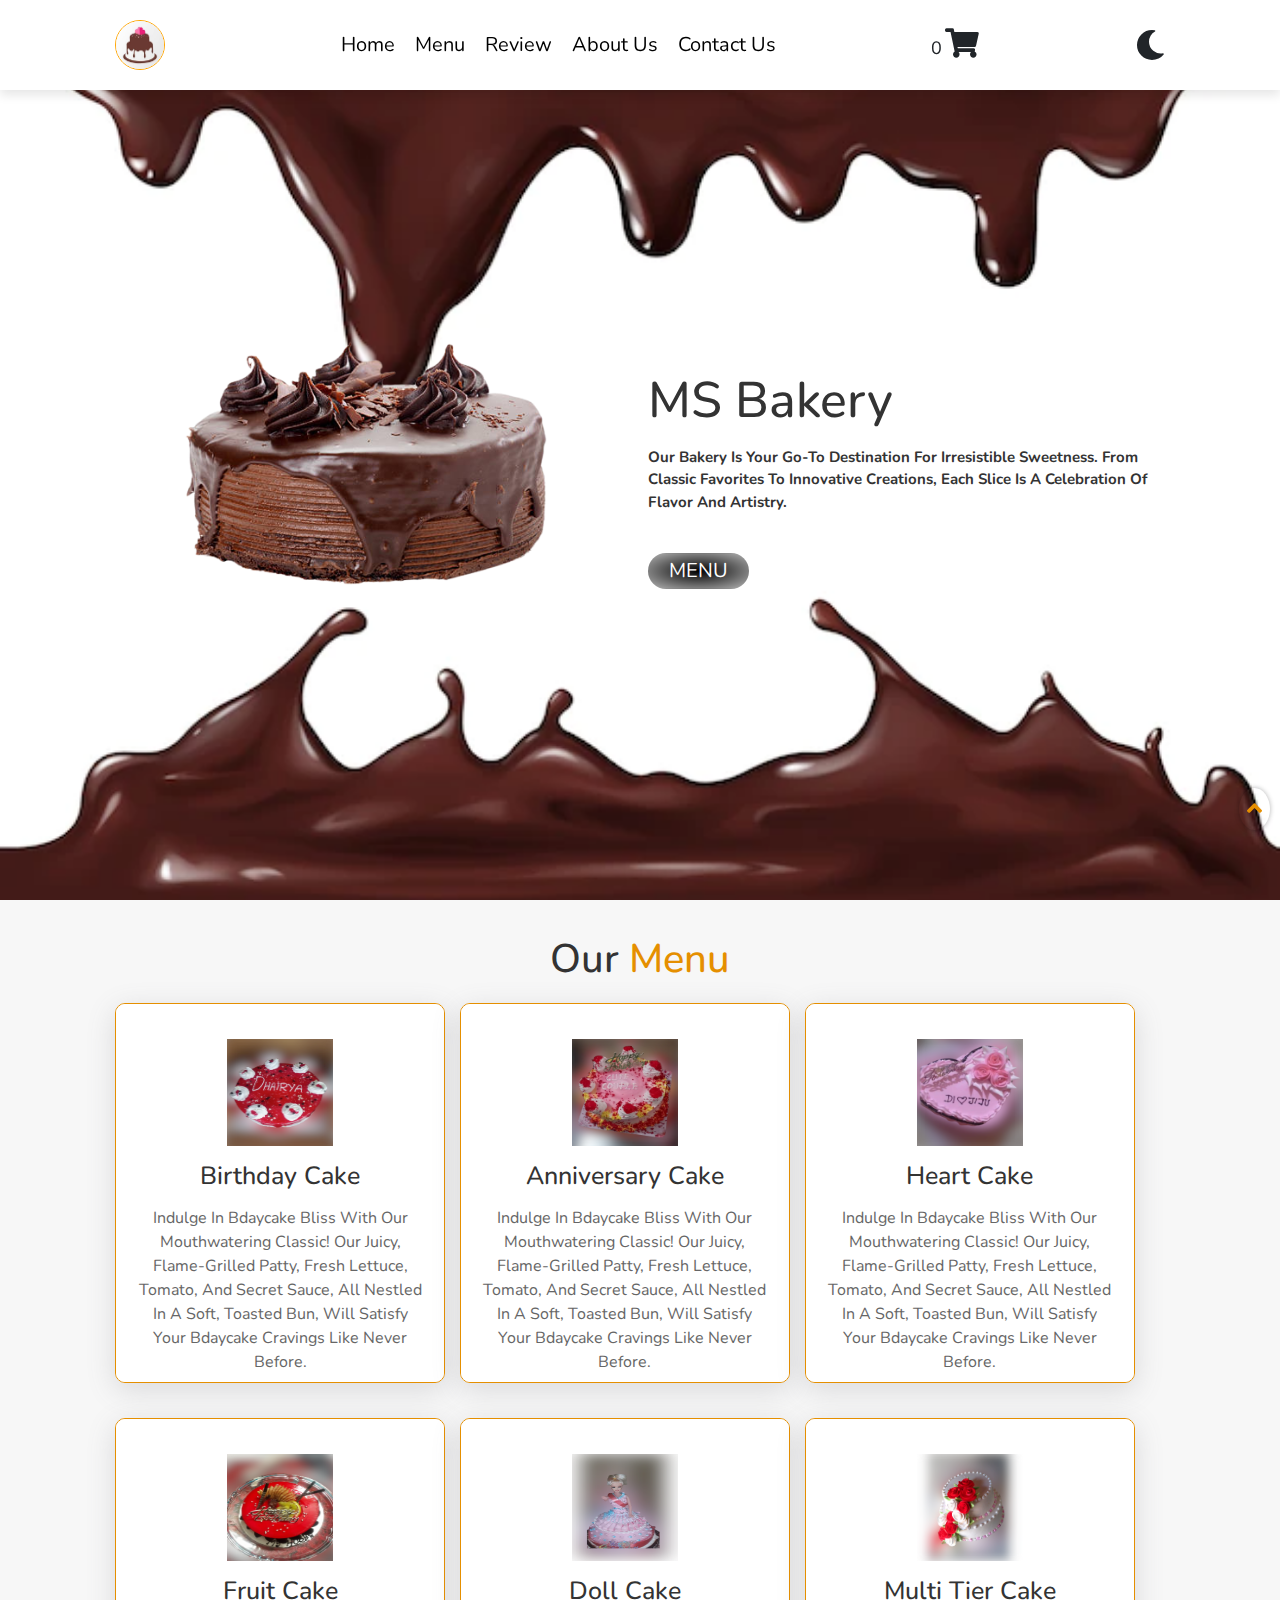
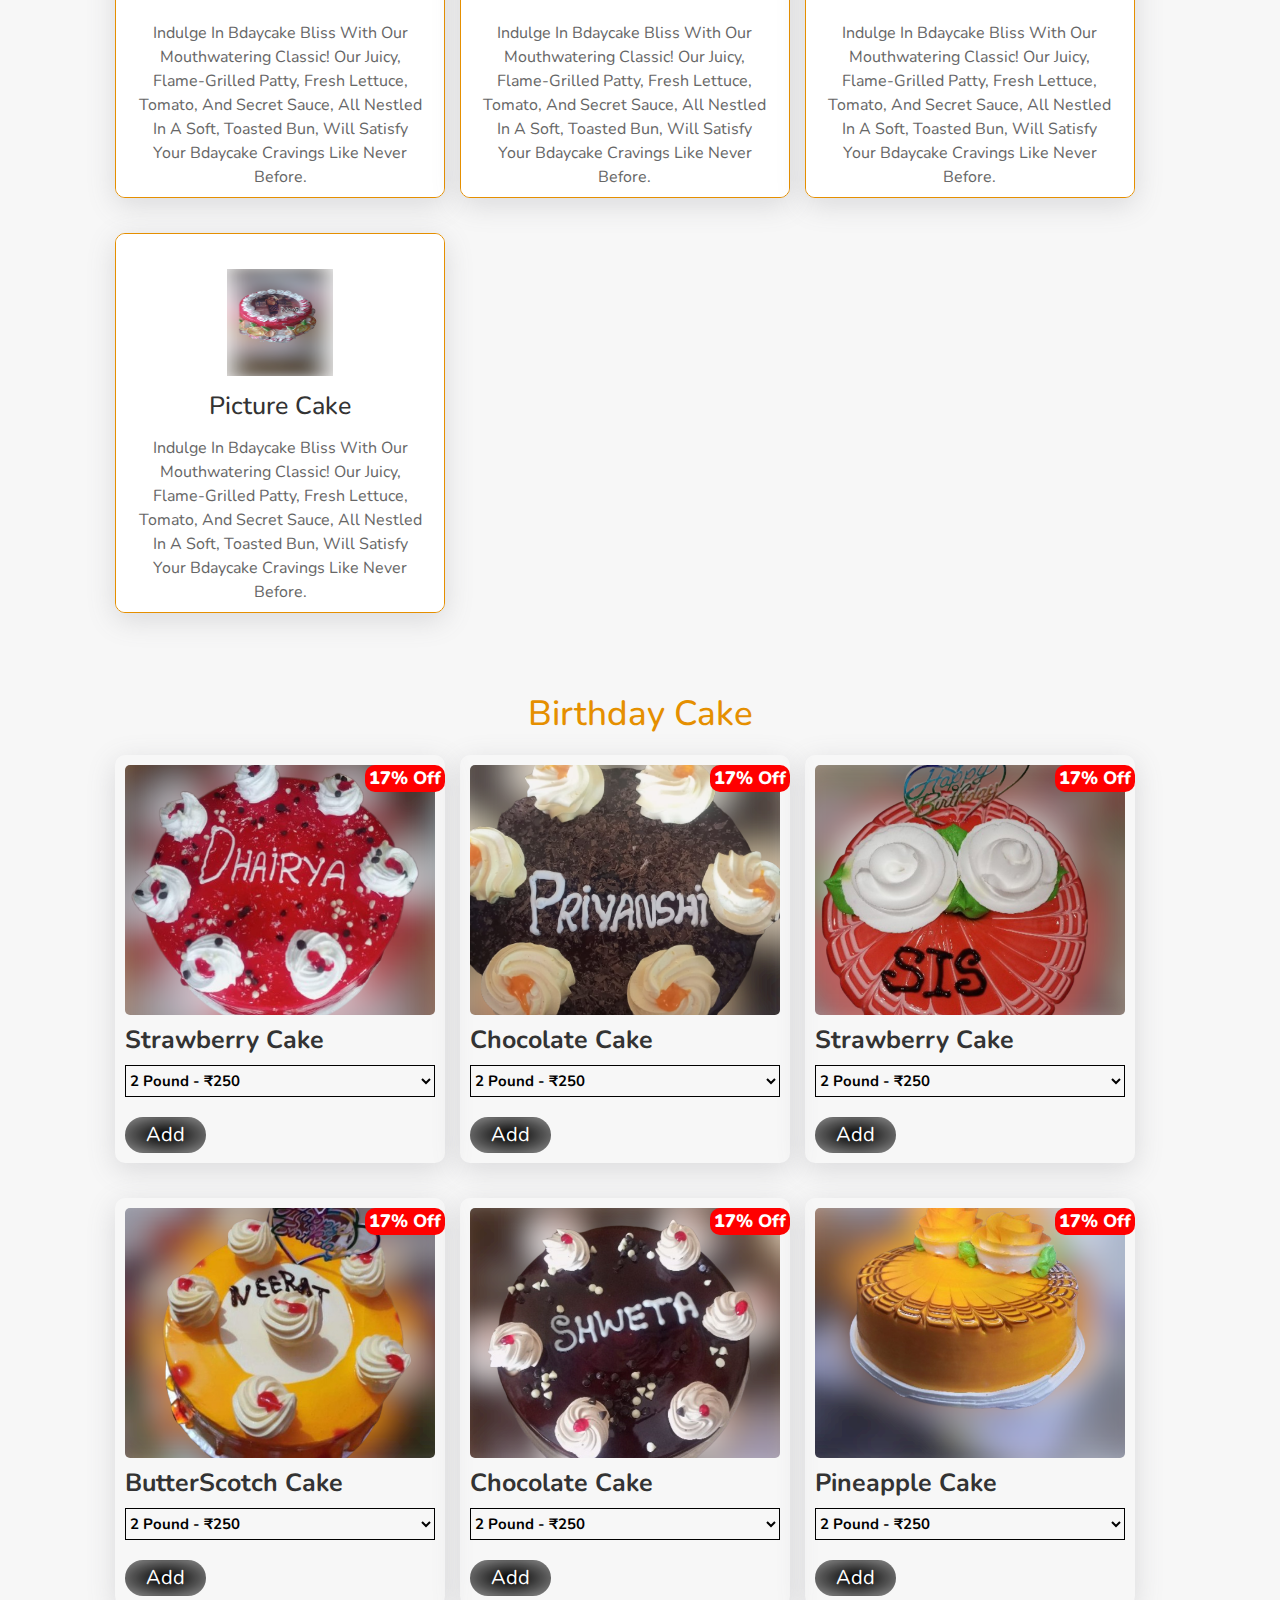
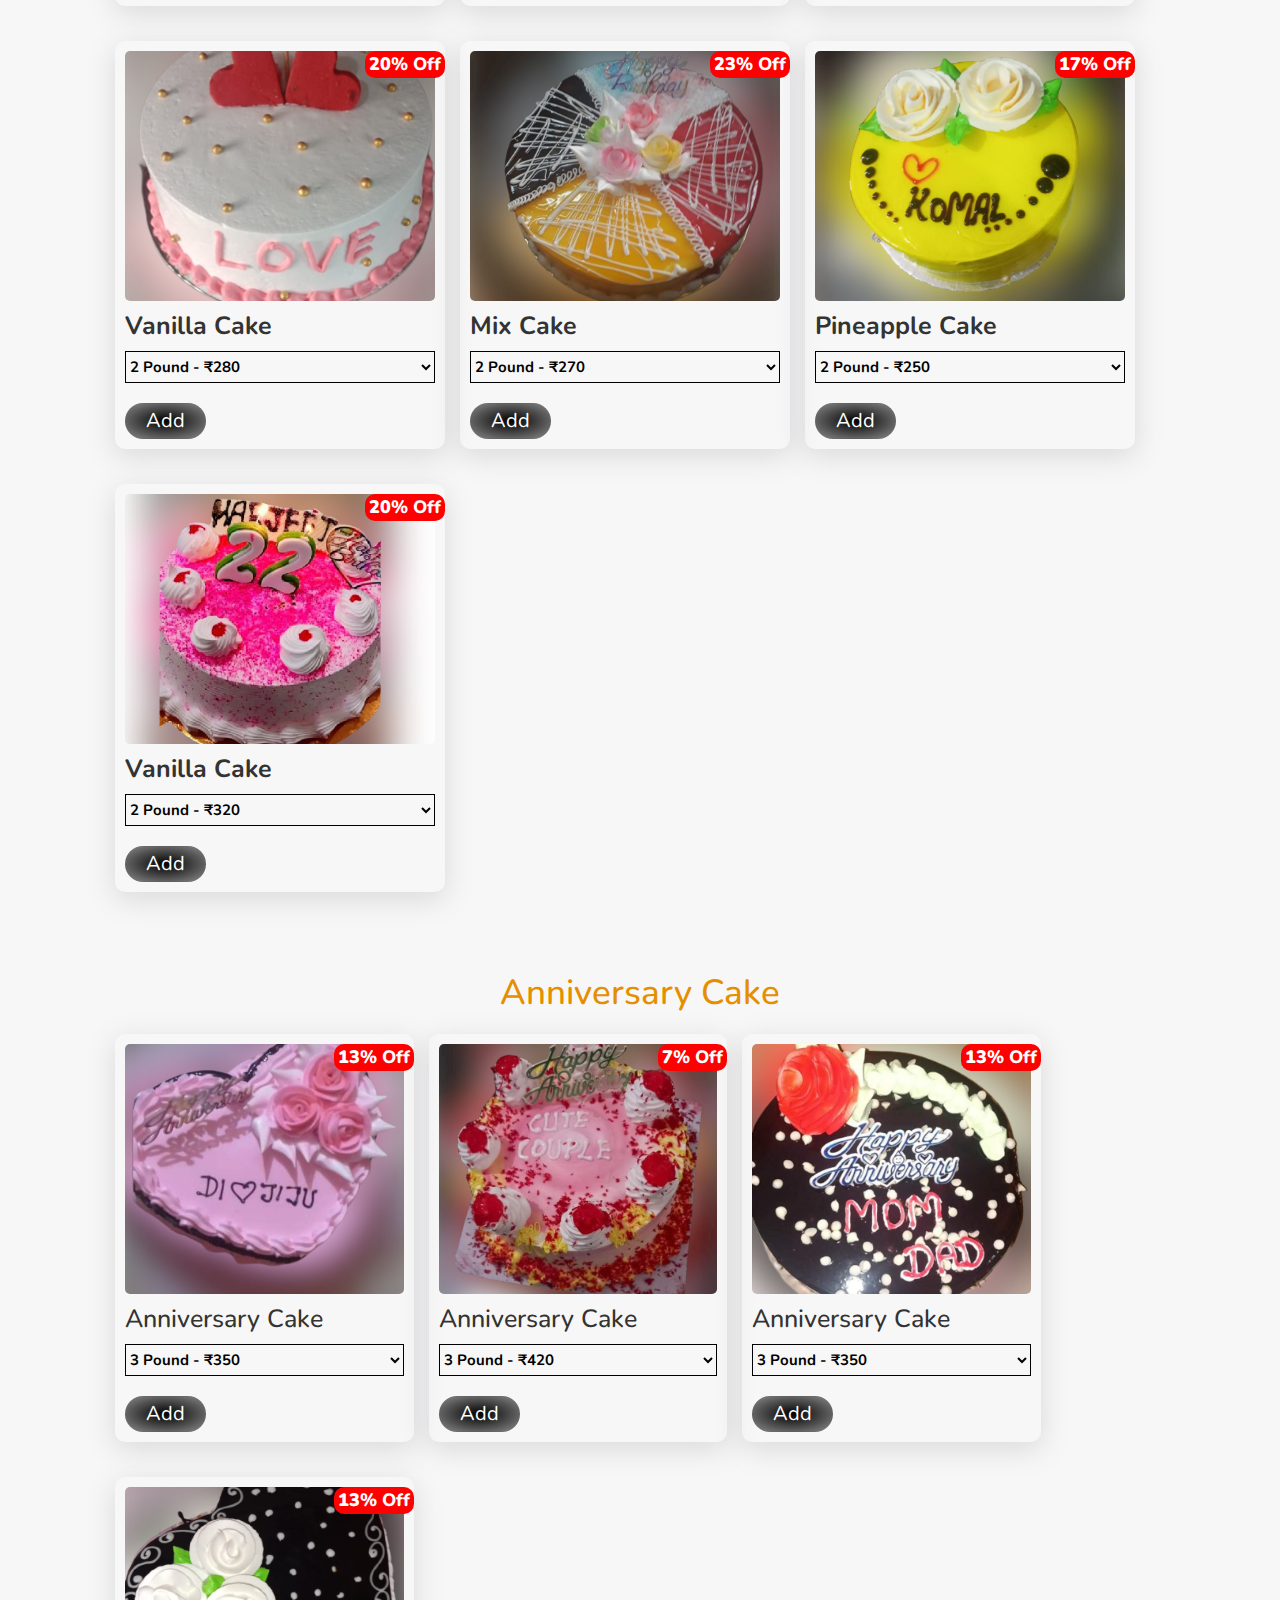
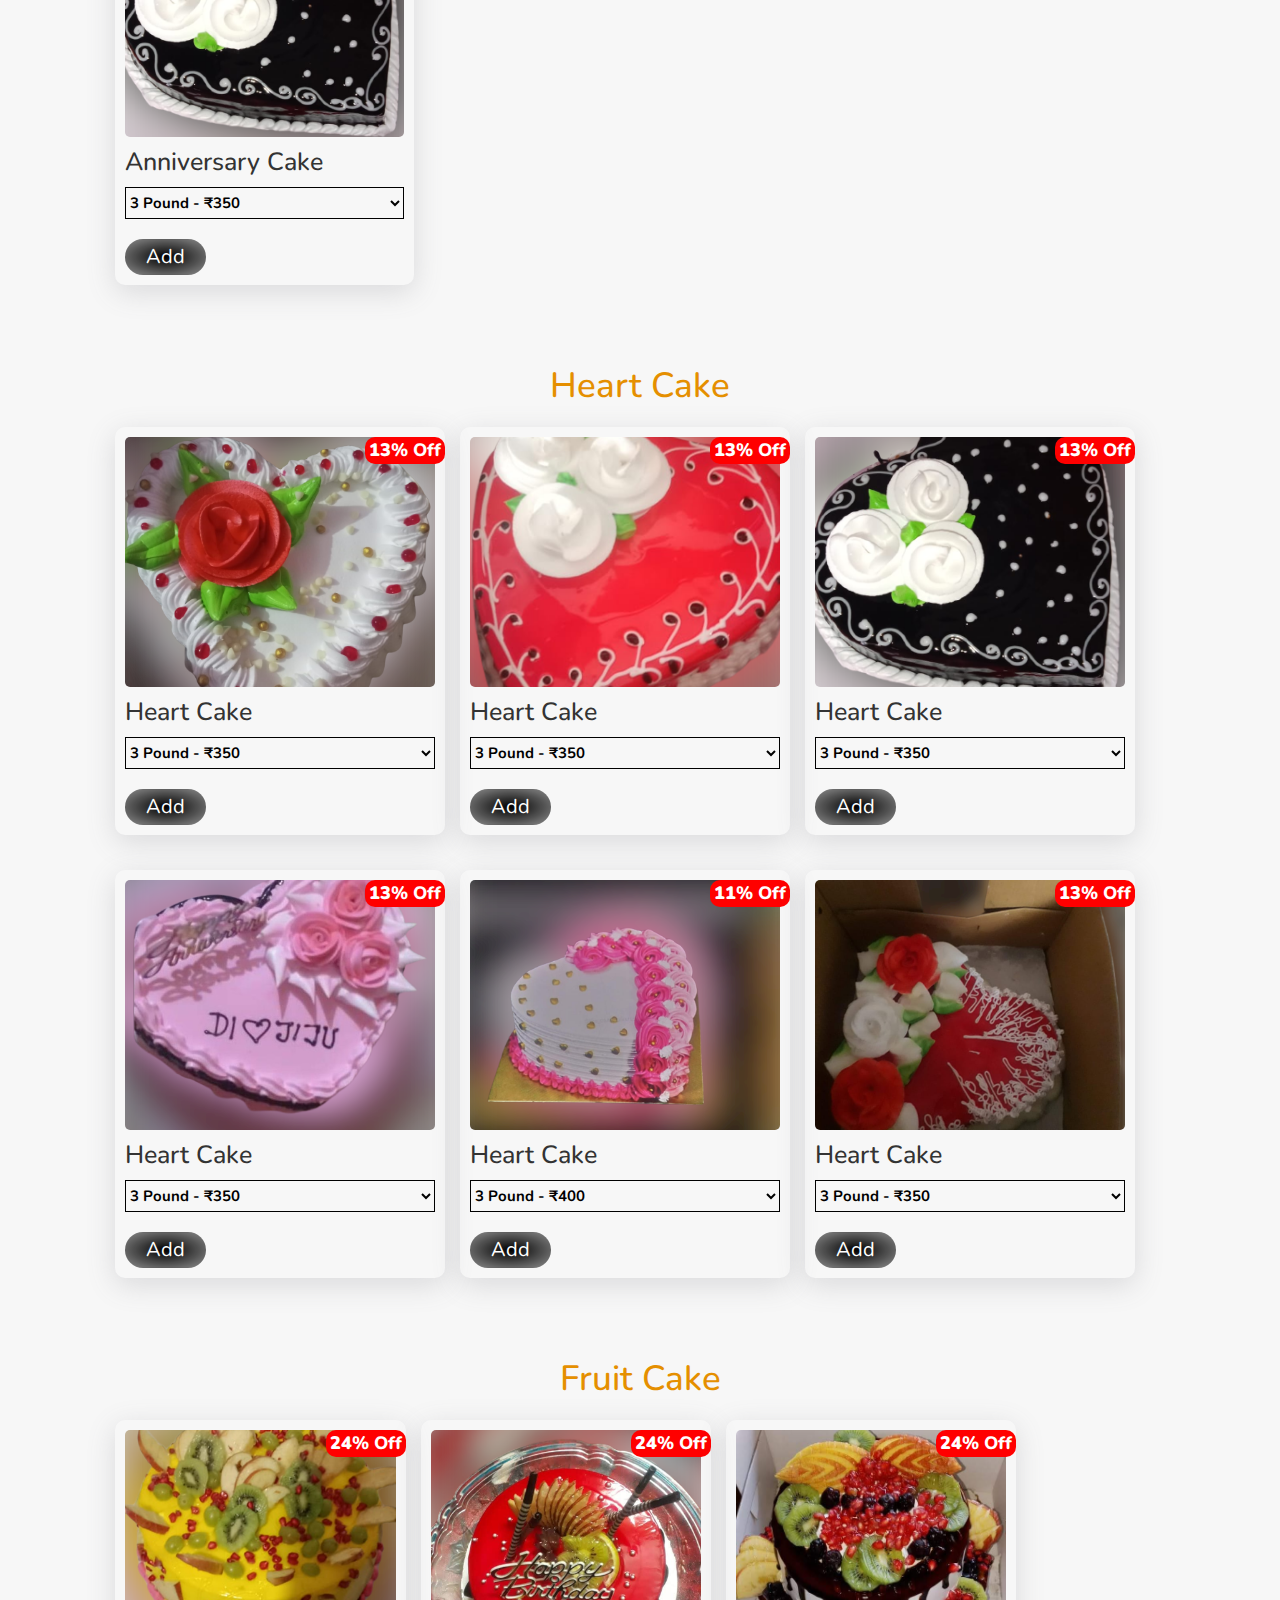
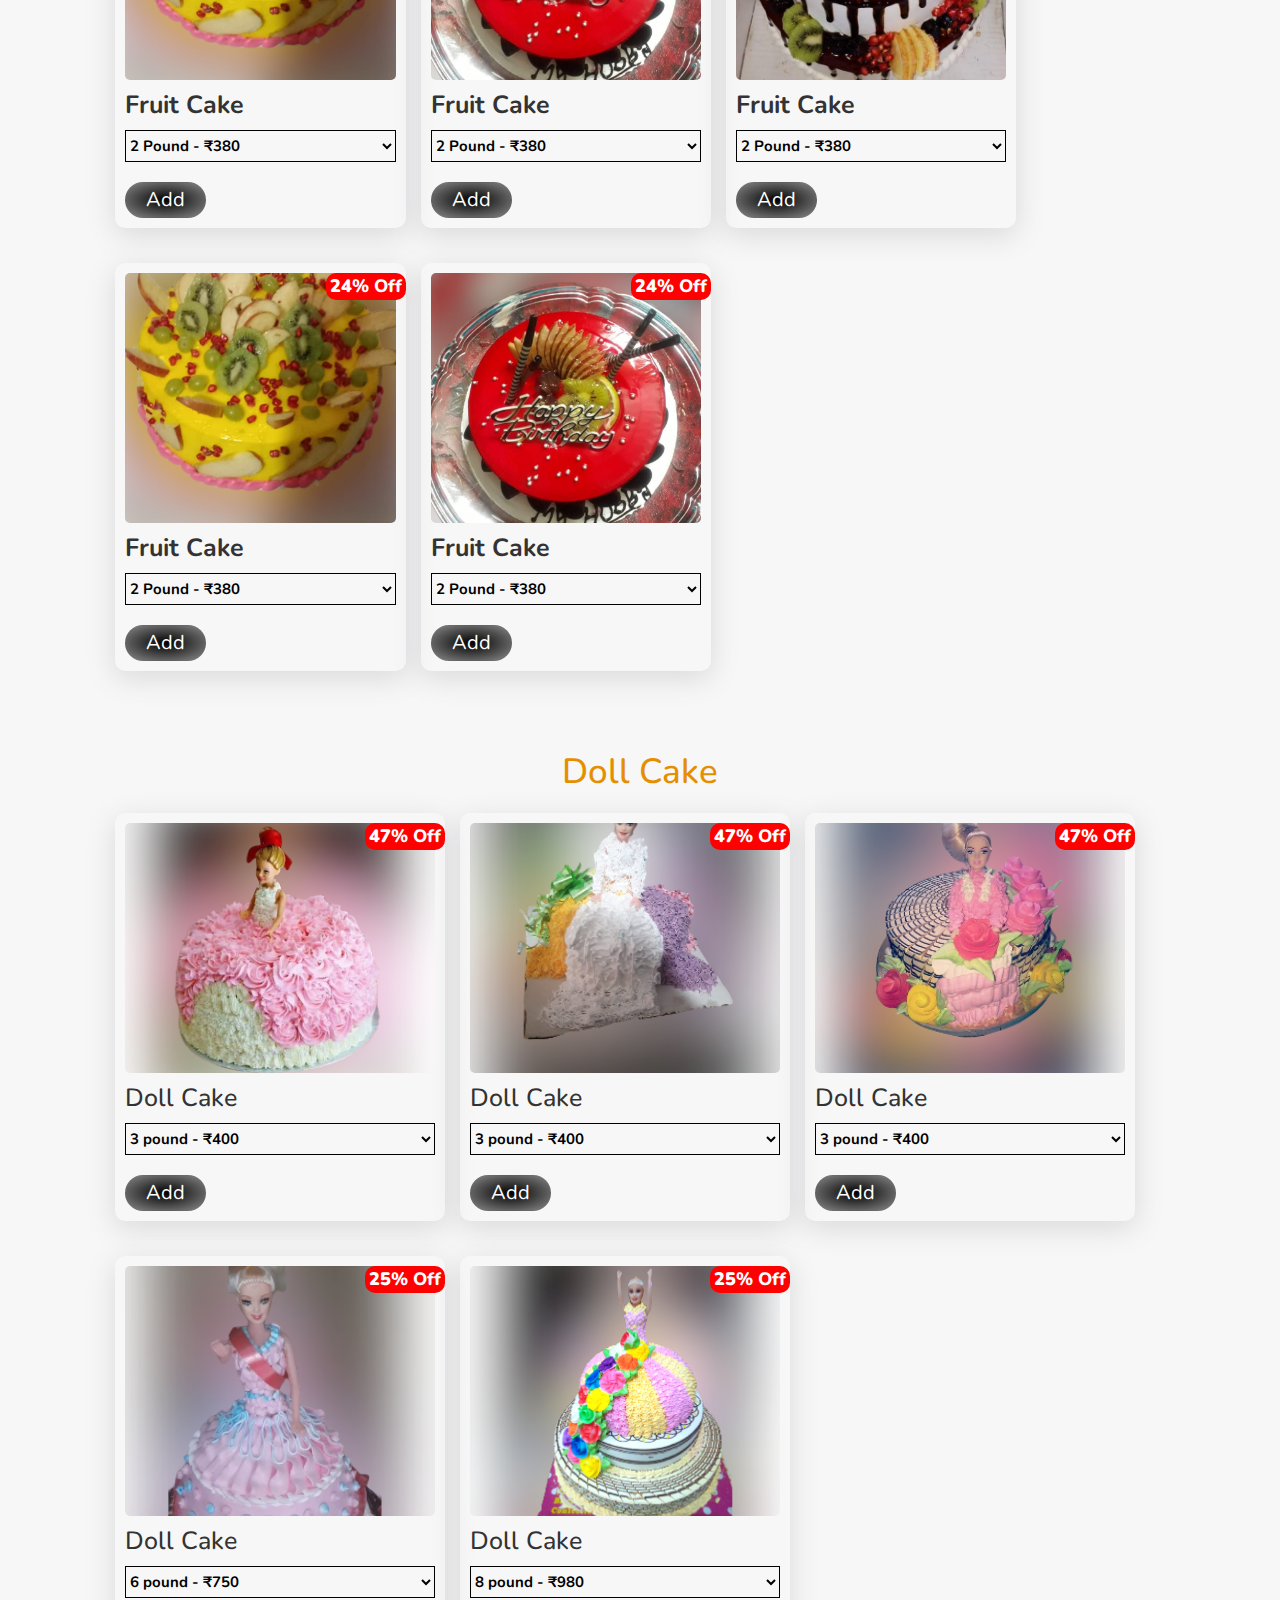
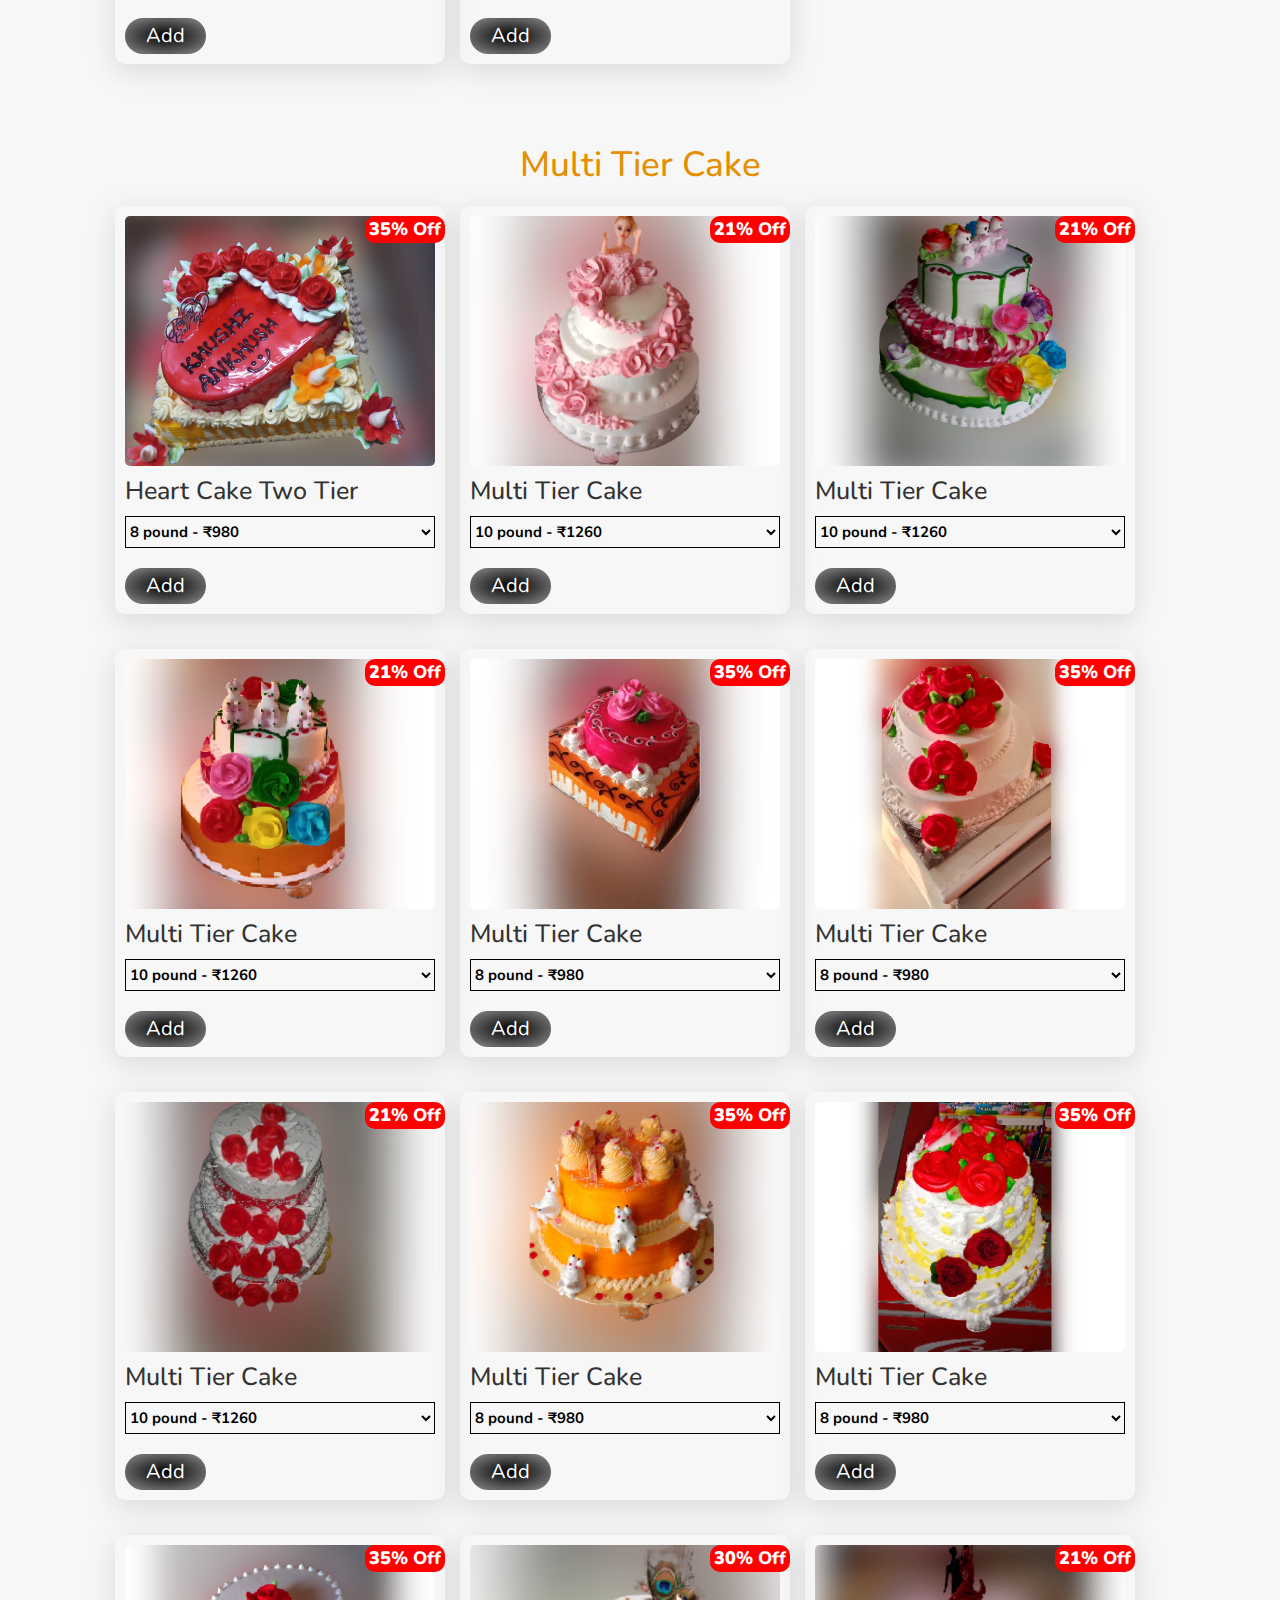
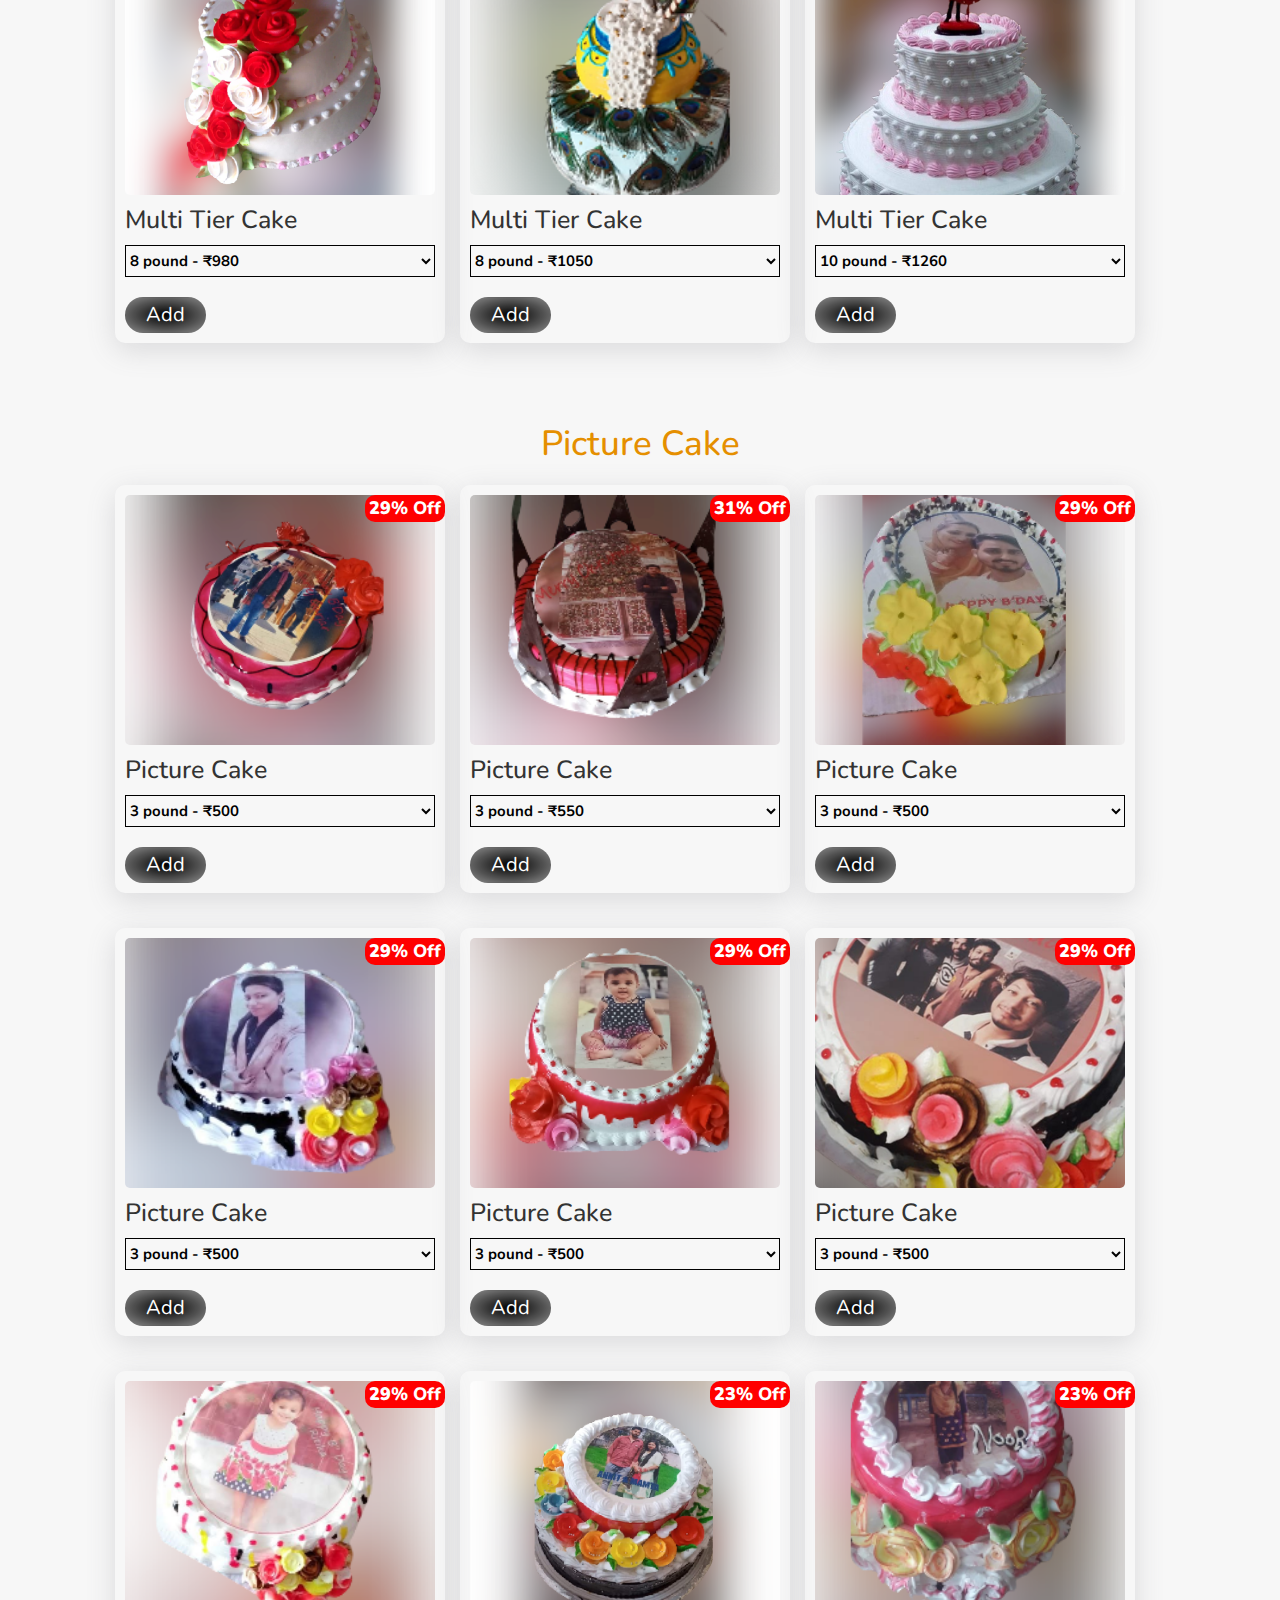
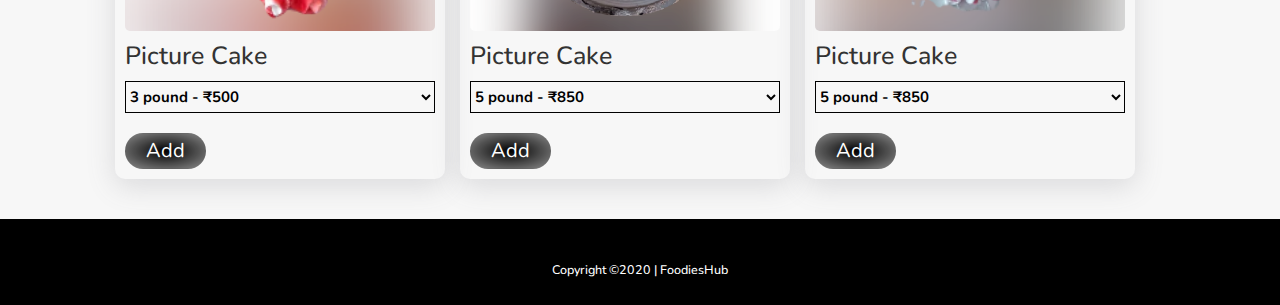
<file: index.html>
<!DOCTYPE html>
<html lang="en">

<head>
  <meta charset="UTF-8">
  <meta name="viewport" content="width=device-width, initial-scale=1.0">
  <title>MS Bakery </title>

  <!-- font awesome cdn link  -->
  <link rel="stylesheet" href="https://cdnjs.cloudflare.com/ajax/libs/font-awesome/5.15.3/css/all.min.css">
  <link rel="stylesheet" href="https://cdn.jsdelivr.net/npm/bootstrap@4.0.0/dist/css/bootstrap.min.css"
    integrity="sha384-Gn5384xqQ1aoWXA+058RXPxPg6fy4IWvTNh0E263XmFcJlSAwiGgFAW/dAiS6JXm" crossorigin="anonymous">
  <!-- custom css file link  -->
  <link rel="stylesheet" href="hidden.css">
  <link rel="shortcut icon" type="image" href="./images/cakelogo1.jpeg">
</head>

<body>

  <!-- header section starts  -->

  <header class="header">

    <a href="#" id="logo"> <img src="images/cakelogo1.jpeg" alt=""></a>

    <div id="menu-bars" class="fas fa-bars"></div>

    <nav class="navbar">
      <a href="#home">home</a>
      <!-- <div class="dropdown">
        <span class="dropbtn">Menu</span>
        <div class="dropdown-content">
          <a href="#bdaycake">bdaycake</a>
          <a href="#Sandwich">Sandwich</a>
          <a href="#Pasta">Pasta</a>
          <a href="#pizza">Pizza</a>
          <a href="#Chinese">Chinese</a>
          <a href="#Shakes">Shakes</a>
          <a href="#Garlic">Garlic_bread</a>
          <a href="#Wrap">Wrap</a>
          <a href="#Momos">Momos</a>
          <a href="#Chaap">Chaap</a>
        </div>
      </div> -->
      <a href="#menu">Menu</a>
      <a href="review.html">Review</a>
      <a href="about.html">About Us</a>
      <a href="contact.html">Contact Us</a>

    </nav>

    <div id="cartModal" class="modal">
      <div class="modal-content">
        <span class="close" onclick="closeCartModal()">&times;</span>
        <div id="cartItems"></div>
      </div>
    </div>

    <!-- Modify the cart icon to call the function to show the cart data -->
    <div id="cart" class="cart" onclick="showCartModal()">
      <span id="cart-count">0</span>
      <i class="fas fa-3x fa-shopping-cart"></i>
    </div>

    <div id="dark-mode-toggle" class="dark-mode-toggle" onclick="toggleDarkMode()">
      <i id="mode-icon" class="fas fa-3x fa-moon"></i>
    </div>
  </header>

  <!-- header section ends -->

  <!-- home section starts  -->

  <section id="home" class="home">

    <div class="image myimage">
      <img src="images/background.png" alt="">
      <div class="content_mobile">
        <h3>MS Bakery</h3>
        <p><b> our bakery is your go-to destination for irresistible sweetness. From classic favorites to innovative
            creations, each slice is a celebration of flavor and artistry. </b></p>
        <a href="#menu">
          <h4 class="btn">MENU</h4>
        </a>
      </div>
    </div>

    <div class="content">
      <h3>MS Bakery</h3>
      <p><b> our bakery is your go-to destination for irresistible sweetness. From classic favorites to innovative
        creations, each slice is a celebration of flavor and artistry. </b></p>
      <a href="#menu">
        <h4 class="btn">MENU</h4>
      </a>
    </div>

  </section>

  <!-- home section ends -->

  <!-- menu section starts  -->

  <section class="menu" id="menu">

    <h1 class="menu-heading"> Our <span>Menu</span></h1>

    <div class="main-box-menu">

      <div class="box">
        <a href="#bdaycake"><img class="image" src="images/b2.png" alt="">

          <div class="content">
            <img src="images/b2.png" alt="">
            <h3>Birthday Cake</h3>
            <p>Indulge in bdaycake bliss with our mouthwatering classic! Our juicy, flame-grilled patty, fresh lettuce,
              tomato, and secret sauce, all nestled in a soft, toasted bun, will satisfy your bdaycake cravings like
              never
              before.</p>
          </div>
        </a>
      </div>

      <div class="box">
        <a href="#anicake"><img class="image" src="images/a3.png" alt="">

          <div class="content">
            <img src="images/a3.png" alt="">
            <h3>Anniversary Cake</h3>
            <p>Indulge in bdaycake bliss with our mouthwatering classic! Our juicy, flame-grilled patty, fresh lettuce,
              tomato, and secret sauce, all nestled in a soft, toasted bun, will satisfy your bdaycake cravings like
              never
              before.</p>
          </div>
        </a>
      </div>

      <div class="box">
        <a href="#heart"><img class="image" src="images/a2.png" alt="">

          <div class="content">
            <img src="images/a2.png" alt="">
            <h3>Heart Cake</h3>
            <p>Indulge in bdaycake bliss with our mouthwatering classic! Our juicy, flame-grilled patty, fresh lettuce,
              tomato, and secret sauce, all nestled in a soft, toasted bun, will satisfy your bdaycake cravings like
              never
              before.</p>
          </div>
        </a>
      </div>

      <div class="box">
        <a href="#fruit"><img class="image" src="images/f2.png" alt="">

          <div class="content">
            <img src="images/f2.png" alt="">
            <h3>Fruit Cake</h3>
            <p>Indulge in bdaycake bliss with our mouthwatering classic! Our juicy, flame-grilled patty, fresh lettuce,
              tomato, and secret sauce, all nestled in a soft, toasted bun, will satisfy your bdaycake cravings like
              never
              before.</p>
          </div>
        </a>
      </div>

      <div class="box">
        <a href="#doll"><img class="image" src="images/d1.png" alt="">

          <div class="content">
            <img src="images/d1.png" alt="">
            <h3>Doll Cake</h3>
            <p>Indulge in bdaycake bliss with our mouthwatering classic! Our juicy, flame-grilled patty, fresh lettuce,
              tomato, and secret sauce, all nestled in a soft, toasted bun, will satisfy your bdaycake cravings like
              never
              before.</p>
          </div>
        </a>
      </div>

      <div class="box">
        <a href="#multi"><img class="image" src="images/m9.png" alt="">

          <div class="content">
            <img src="images/m9.png" alt="">
            <h3>Multi Tier Cake</h3>
            <p>Indulge in bdaycake bliss with our mouthwatering classic! Our juicy, flame-grilled patty, fresh lettuce,
              tomato, and secret sauce, all nestled in a soft, toasted bun, will satisfy your bdaycake cravings like
              never
              before.</p>
          </div>
        </a>
      </div>

      <div class="box">
        <a href="#pic"><img class="image" src="images/p9.png" alt="">

          <div class="content">
            <img src="images/p9.png" alt="">
            <h3>Picture Cake</h3>
            <p>Indulge in bdaycake bliss with our mouthwatering classic! Our juicy, flame-grilled patty, fresh lettuce,
              tomato, and secret sauce, all nestled in a soft, toasted bun, will satisfy your bdaycake cravings like
              never
              before.</p>
          </div>
        </a>
      </div>

    </div>

  </section>

  <!-- menu section ends -->

  <!-- Main Menu section starts  -->

  <section class="popular" id="bdaycake">

    <h1 class="heading"> <span>Birthday cake</span> </h1>
    <div class="box-container">
      <div class="bdaycake">

      </div>
    </div>

  </section>

  <section class="popular" id="anicake">

    <h1 class="heading"> <span>Anniversary Cake</span> </h1>
    <div class="box-container">
      <div class="anicake">

      </div>
    </div>

  </section>

  <section class="popular" id="heart">

    <h1 class="heading"> <span>Heart Cake</span> </h1>
    <div class="box-container">
      <div class="heart">

      </div>
    </div>

  </section>

  <section class="popular" id="fruit">

    <h1 class="heading"> <span>Fruit Cake</span> </h1>
    <div class="box-container">
      <div class="fruit">

      </div>
    </div>

  </section>

  <section class="popular" id="doll">

    <h1 class="heading"> <span>Doll Cake</span> </h1>
    <div class="box-container">
      <div class="doll">

      </div>
    </div>

  </section>

  <section class="popular" id="multi">

    <h1 class="heading"> <span>Multi Tier Cake</span> </h1>
    <div class="box-container">
      <div class="multi">

      </div>
    </div>

  </section>

  <section class="popular" id="pic">

    <h1 class="heading"> <span>Picture Cake</span> </h1>
    <div class="box-container">
      <div class="pic">

      </div>
    </div>

  </section>

  <!-- popular section ends -->

  <!-- footer section  -->

  <section class="footer">

    <a href="#">
      <div class="btn">
        <h5>Copyright &copy;2020 | FoodiesHub</h5>

      </div>
    </a>
  </section>

  <!-- scroll top button  -->
  <a href="#" class="scroll-down">
    <i class="fas fa-angle-up"></i>
  </a>
  <!-- loader  -->

  <!-- <script src="https://unpkg.com/scrollreveal"></script> -->

  <!-- custom js file link  -->
  <script src="custom.js"></script>


</body>

</html>
</file>
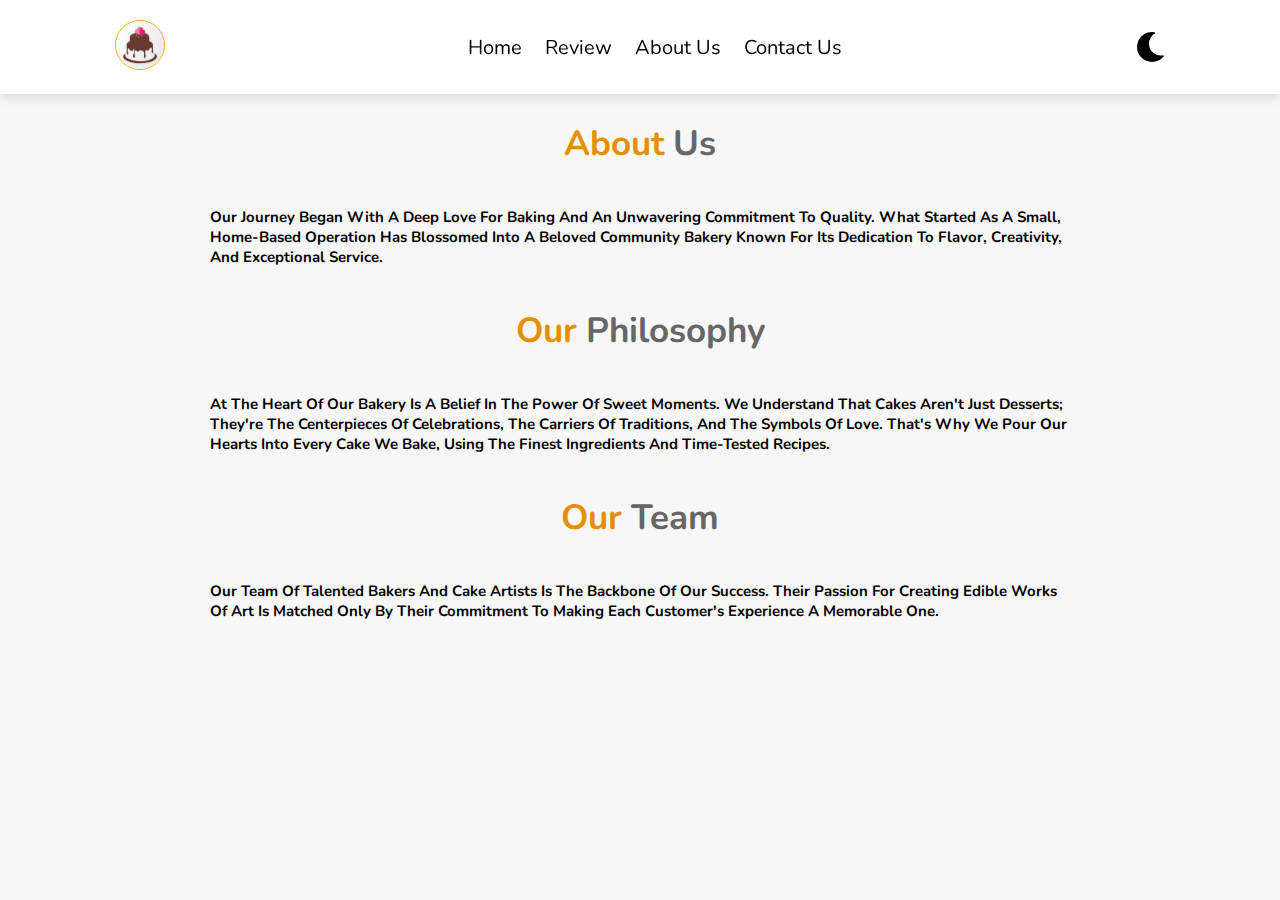
<file: about.html>
<!DOCTYPE html>
<html lang="en">

<head>
    <meta charset="UTF-8">
    <meta name="viewport" content="width=device-width, initial-scale=1.0">
    <title>About Us</title>
    <link rel="stylesheet" href="hidden.css">
    <link rel="shortcut icon" type="image" href="./images/cakelogo1.jpeg">
    <link rel="stylesheet" href="https://cdnjs.cloudflare.com/ajax/libs/font-awesome/5.15.3/css/all.min.css">

</head>

<body>

    <!-- header section starts  -->

    <header class="header">

        <a href="#" id="logo"> <img src="images/cakelogo1.jpeg" alt=""></a>

        <div id="menu-bars" class="fas fa-bars"></div>

        <nav class="navbar">
            <a href="index.html">home</a>
            <a href="review.html">review</a>
            <a href="about.html">About Us</a>
            <a href="contact.html">Contact Us</a>

        </nav>
        <div id="dark-mode-toggle" class="dark-mode-toggle" onclick="toggleDarkMode()">
            <i id="mode-icon" class="fas fa-3x fa-moon"></i>
        </div>
    </header>

    <!-- header section ends -->

    <section class="contact" id="contact">
        <h1 class="heading"> <span>About</span> Us </h1>

        <section class="contact-us">

            <h2>Our journey began with a deep love for baking and an unwavering commitment to quality. What started as a
                small, home-based operation has blossomed into a beloved community bakery known for its dedication to
                flavor, creativity, and exceptional service.</h2>

        </section>
        <h1 class="heading"> <span>Our </span> Philosophy </h1>

        <section class="contact-us">

            <h2>At the heart of our bakery is a belief in the power of sweet moments. We understand that cakes aren't
                just desserts; they're the centerpieces of celebrations, the carriers of traditions, and the symbols of
                love. That's why we pour our hearts into every cake we bake, using the finest ingredients and
                time-tested recipes.</h2>

        </section>

        <h1 class="heading"> <span>Our</span> Team </h1>

        <section class="contact-us">

            <h2>Our team of talented bakers and cake artists is the backbone of our success. Their passion for creating
                edible works of art is matched only by their commitment to making each customer's experience a memorable
                one.</h2>

        </section>
    </section>
</body>
<script>
    // navbar
    let menubar = document.querySelector("#menu-bars");
    let mynav = document.querySelector(".navbar");

    menubar.onclick = () => {
        menubar.classList.toggle("fa-times");
        mynav.classList.toggle("active");
    };
    // Add a click event listener to all navigation bar elements except the menu icon
    const navbarItems = document.querySelectorAll(".navbar a:not(#menu-bars)");
    navbarItems.forEach(item => {
        item.addEventListener("click", () => {
            if (mynav.classList.contains("active")) {
                menubar.classList.toggle("fa-times");
                mynav.classList.toggle("active");
            }
        });
    });
    function toggleDarkMode() {
        const body = document.body;
        body.classList.toggle("dark-mode");

        // Get the mode icon element
        const modeIcon = document.getElementById("mode-icon");

        // Toggle the icon between moon and sun based on the dark mode class
        if (body.classList.contains("dark-mode")) {
            modeIcon.classList.remove("fa-moon");
            modeIcon.classList.add("fa-sun");

            localStorage.setItem("darkMode", "enabled");
        } else {
            modeIcon.classList.remove("fa-sun");
            modeIcon.classList.add("fa-moon");

            localStorage.setItem("darkMode", "disabled");

        }
    }
    document.addEventListener("DOMContentLoaded", function () {
        const body = document.body;
        const modeIcon = document.getElementById("mode-icon");

        // Check if the user has a preference in localStorage
        const darkModePreference = localStorage.getItem("darkMode");

        if (darkModePreference === "enabled") {
            body.classList.add("dark-mode");
            modeIcon.classList.remove("fa-moon");
            modeIcon.classList.add("fa-sun");
        } else {
            body.classList.remove("dark-mode");
            modeIcon.classList.remove("fa-sun");
            modeIcon.classList.add("fa-moon");
        }
    });
</script>

</html>
</file>
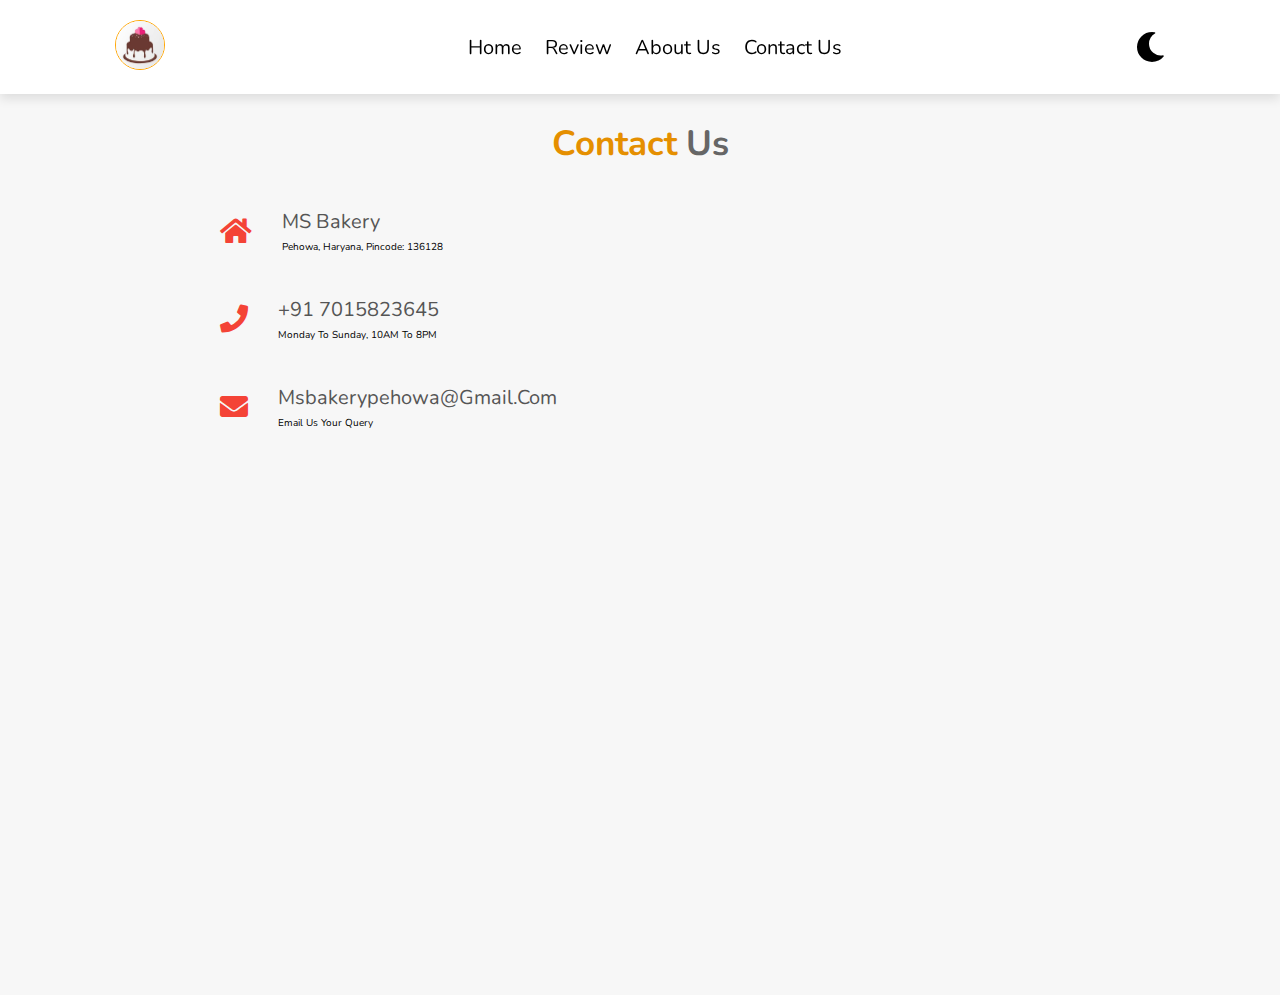
<file: contact.html>
<!DOCTYPE html>
<html lang="en">

<head>
    <meta charset="UTF-8">
    <meta name="viewport" content="width=device-width, initial-scale=1.0">
    <title>Contact Us</title>
    <link rel="stylesheet" href="hidden.css">
    <link rel="shortcut icon" type="image" href="./images/cakelogo1.jpeg">
    <link rel="stylesheet" href="https://cdnjs.cloudflare.com/ajax/libs/font-awesome/5.15.3/css/all.min.css">

</head>

<body>

    <!-- header section starts  -->

    <header class="header">

        <a href="#" id="logo"> <img src="images/cakelogo1.jpeg" alt=""></a>

        <div id="menu-bars" class="fas fa-bars"></div>

        <nav class="navbar">
            <a href="index.html">home</a>
            <a href="review.html">review</a>
            <a href="about.html">About Us</a>
            <a href="contact.html">Contact Us</a>

        </nav>
        <div id="dark-mode-toggle" class="dark-mode-toggle" onclick="toggleDarkMode()">
            <i id="mode-icon" class="fas fa-3x fa-moon"></i>
        </div>
    </header>

    <!-- header section ends -->

    <section class="contact" id="contact">
        <h1 class="heading"> <span>Contact</span> Us </h1>
        <section class="contact-us">
            <div class="row">
                <div class="contact-col">

                    <div>
                        <i class="fa fa-home"></i>
                        <span>
                            <h5>MS Bakery </h5>
                            <p>Pehowa, Haryana, Pincode: 136128</p>
                        </span>
                    </div>
                    <div>
                        <i class="fa fa-phone"></i>
                        <span>
                            <h5>+91 7015823645</h5>
                            <p>Monday to Sunday, 10AM to 8PM</p>
                        </span>
                    </div>
                    <div>
                        <i class="fa fa-envelope"></i>
                        <span>
                            <h5>msbakerypehowa@gmail.com</h5>
                            <p>Email us your query</p>
                        </span>
                    </div>
                    <iframe
                        src="https://www.google.com/maps/embed?pb=!1m18!1m12!1m3!1d1418.6705772797798!2d76.58403903406084!3d29.977020436882203!2m3!1f0!2f0!3f0!3m2!1i1024!2i768!4f13.1!3m3!1m2!1s0x390e25bdcb1c3d21%3A0x2fba93258e32c687!2sMaa%20Saraswati%20Bekary!5e0!3m2!1sen!2sin!4v1695461102425!5m2!1sen!2sin"
                        width="100%" height="450" style="border:0;" allowfullscreen="" loading="lazy"
                        referrerpolicy="no-referrer-when-downgrade"></iframe>
                </div>
                <div class="contact-col"></div>
            </div>
        </section>
    </section>
</body>
<script>
    // navbar
    let menubar = document.querySelector("#menu-bars");
    let mynav = document.querySelector(".navbar");

    menubar.onclick = () => {
        menubar.classList.toggle("fa-times");
        mynav.classList.toggle("active");
    };
    // Add a click event listener to all navigation bar elements except the menu icon
    const navbarItems = document.querySelectorAll(".navbar a:not(#menu-bars)");
    navbarItems.forEach(item => {
        item.addEventListener("click", () => {
            if (mynav.classList.contains("active")) {
                menubar.classList.toggle("fa-times");
                mynav.classList.toggle("active");
            }
        });
    });
    function toggleDarkMode() {
        const body = document.body;
        body.classList.toggle("dark-mode");

        // Get the mode icon element
        const modeIcon = document.getElementById("mode-icon");

        // Toggle the icon between moon and sun based on the dark mode class
        if (body.classList.contains("dark-mode")) {
            modeIcon.classList.remove("fa-moon");
            modeIcon.classList.add("fa-sun");

            localStorage.setItem("darkMode", "enabled");
        } else {
            modeIcon.classList.remove("fa-sun");
            modeIcon.classList.add("fa-moon");

            localStorage.setItem("darkMode", "disabled");

        }
    }
    document.addEventListener("DOMContentLoaded", function () {
        const body = document.body;
        const modeIcon = document.getElementById("mode-icon");

        // Check if the user has a preference in localStorage
        const darkModePreference = localStorage.getItem("darkMode");

        if (darkModePreference === "enabled") {
            body.classList.add("dark-mode");
            modeIcon.classList.remove("fa-moon");
            modeIcon.classList.add("fa-sun");
        } else {
            body.classList.remove("dark-mode");
            modeIcon.classList.remove("fa-sun");
            modeIcon.classList.add("fa-moon");
        }
    });
</script>

</html>
</file>
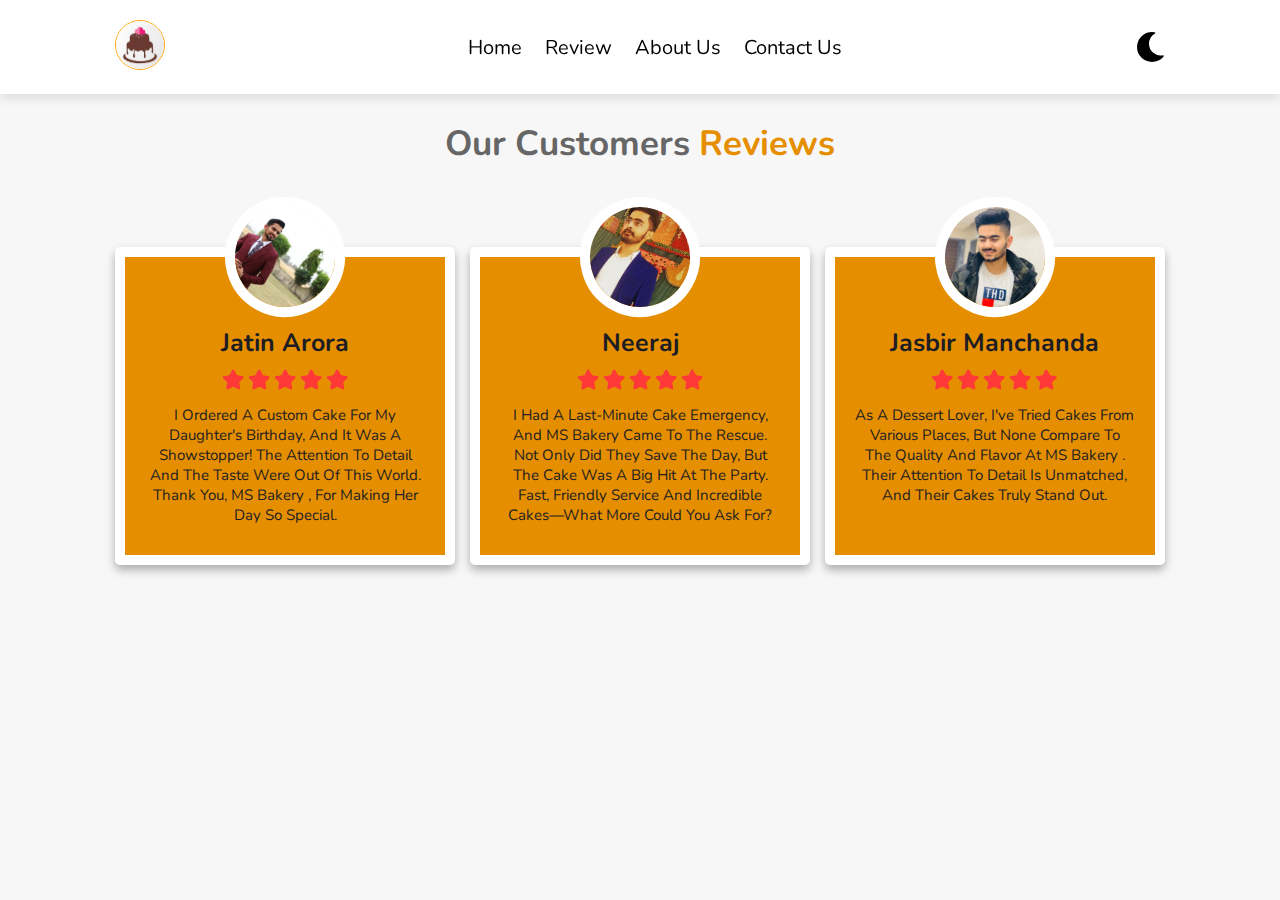
<file: review.html>
<!DOCTYPE html>
<html lang="en">

<head>
  <meta charset="UTF-8">
  <meta name="viewport" content="width=device-width, initial-scale=1.0">
  <link rel="stylesheet" href="hidden.css">
  <link rel="shortcut icon" type="image" href="./images/cakelogo1.jpeg">
  <link rel="stylesheet" href="https://cdnjs.cloudflare.com/ajax/libs/font-awesome/5.15.3/css/all.min.css">
  <title>Review</title>
</head>

<body>

  <!-- header section starts  -->

  <header class="header">

    <a href="#" id="logo"> <img src="images/cakelogo1.jpeg" alt=""></a>

    <div id="menu-bars" class="fas fa-bars"></div>

    <nav class="navbar">
      <a href="index.html">home</a>
      <a href="review.html">review</a>
      <a href="about.html">About Us</a>
      <a href="contact.html">Contact Us</a>

    </nav>
    <div id="dark-mode-toggle" class="dark-mode-toggle" onclick="toggleDarkMode()">
      <i id="mode-icon" class="fas fa-3x fa-moon"></i>
    </div>
  </header>

  <!-- header section ends -->

  <!-- review section starts  -->

  <section class="review" id="review">

    <h1 class="heading"> our customers <span>reviews</span> </h1>

    <div class="box-container">

      <div class="box">
        <img src="images/jatin.JPG" alt="">
        <h3>Jatin Arora</h3>
        <div class="stars">
          <i class="fas fa-star"></i>
          <i class="fas fa-star"></i>
          <i class="fas fa-star"></i>
          <i class="fas fa-star"></i>
          <i class="fas fa-star"></i>
        </div>
        <p>I ordered a custom cake for my daughter's birthday, and it was a showstopper! The attention to detail and the
          taste were out of this world. Thank you, MS Bakery , for making her day so special.
        </p>
      </div>
      <div class="box">
        <img src="images/neeraj.jpg" alt="">
        <h3>Neeraj </h3>
        <div class="stars">
          <i class="fas fa-star"></i>
          <i class="fas fa-star"></i>
          <i class="fas fa-star"></i>
          <i class="fas fa-star"></i>
          <i class="fas fa-star"></i>
        </div>
        <p>I had a last-minute cake emergency, and MS Bakery  came to the rescue. Not only did they save the
          day, but the cake was a big hit at the party. Fast, friendly service and incredible cakes—what more could you
          ask for?</p>
      </div>
      <div class="box">
        <img src="images/jass.jpg" alt="">
        <h3>jasbir Manchanda</h3>
        <div class="stars">
          <i class="fas fa-star"></i>
          <i class="fas fa-star"></i>
          <i class="fas fa-star"></i>
          <i class="fas fa-star"></i>
          <i class="fas fa-star"></i>
        </div>
        <p>As a dessert lover, I've tried cakes from various places, but none compare to the quality and flavor at MS Bakery 
        . Their attention to detail is unmatched, and their cakes truly stand out.</p>
      </div>

    </div>

  </section>

  <!-- review section ends -->
</body>
<script>
  // navbar
  let menubar = document.querySelector("#menu-bars");
  let mynav = document.querySelector(".navbar");

  menubar.onclick = () => {
    menubar.classList.toggle("fa-times");
    mynav.classList.toggle("active");
  };
  // Add a click event listener to all navigation bar elements except the menu icon
  const navbarItems = document.querySelectorAll(".navbar a:not(#menu-bars)");
  navbarItems.forEach(item => {
    item.addEventListener("click", () => {
      if (mynav.classList.contains("active")) {
        menubar.classList.toggle("fa-times");
        mynav.classList.toggle("active");
      }
    });
  });
  function toggleDarkMode() {
    const body = document.body;
    body.classList.toggle("dark-mode");

    // Get the mode icon element
    const modeIcon = document.getElementById("mode-icon");

    // Toggle the icon between moon and sun based on the dark mode class
    if (body.classList.contains("dark-mode")) {
      modeIcon.classList.remove("fa-moon");
      modeIcon.classList.add("fa-sun");

      localStorage.setItem("darkMode", "enabled");
    } else {
      modeIcon.classList.remove("fa-sun");
      modeIcon.classList.add("fa-moon");

      localStorage.setItem("darkMode", "disabled");

    }
  }
  document.addEventListener("DOMContentLoaded", function () {
    const body = document.body;
    const modeIcon = document.getElementById("mode-icon");

    // Check if the user has a preference in localStorage
    const darkModePreference = localStorage.getItem("darkMode");

    if (darkModePreference === "enabled") {
      body.classList.add("dark-mode");
      modeIcon.classList.remove("fa-moon");
      modeIcon.classList.add("fa-sun");
    } else {
      body.classList.remove("dark-mode");
      modeIcon.classList.remove("fa-sun");
      modeIcon.classList.add("fa-moon");
    }
  });
</script>

</html>
</file>
<file: hidden.css>
@import url(./custom.css);
</file>
